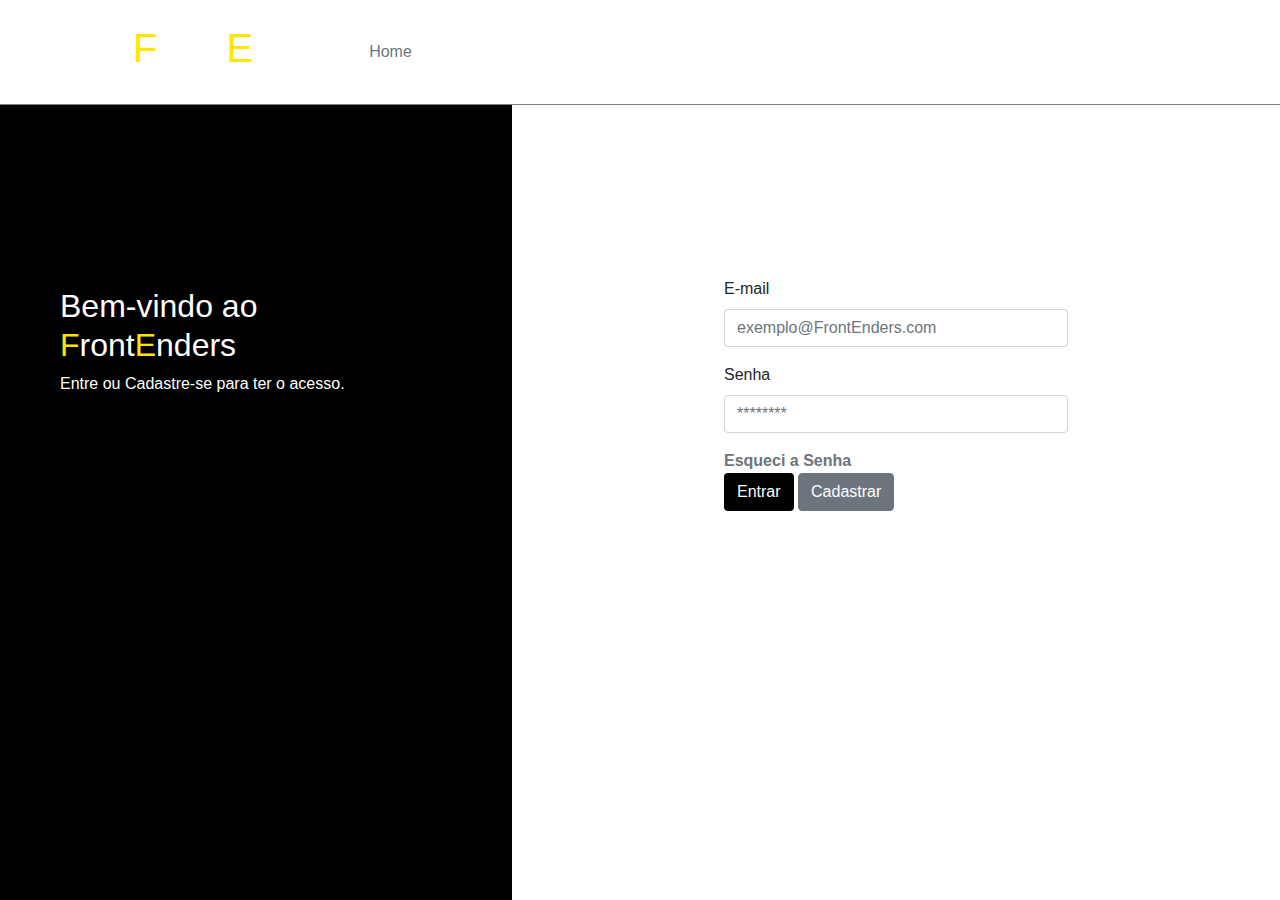
<file: Login/login.html>
<!DOCTYPE html>
<html lang="pt-br">
<head>
    <meta charset="UTF-8">
    <meta http-equiv="X-UA-Compatible" content="IE=edge">
    <meta name="viewport" content="width=device-width, initial-scale=1.0">
    <title>Login</title>
    <link href="https://cdn.jsdelivr.net/npm/bootstrap@5.2.2/dist/css/bootstrap.min.css" rel="stylesheet" integrity="sha384-Zenh87qX5JnK2Jl0vWa8Ck2rdkQ2Bzep5IDxbcnCeuOxjzrPF/et3URy9Bv1WTRi" crossorigin="anonymous">
    <script src="https://cdn.jsdelivr.net/npm/bootstrap@5.2.2/dist/js/bootstrap.bundle.min.js" integrity="sha384-OERcA2EqjJCMA+/3y+gxIOqMEjwtxJY7qPCqsdltbNJuaOe923+mo//f6V8Qbsw3" crossorigin="anonymous"></script>
    <link href="//maxcdn.bootstrapcdn.com/bootstrap/4.0.0/css/bootstrap.min.css" rel="stylesheet" id="bootstrap-css">
    <script src="//maxcdn.bootstrapcdn.com/bootstrap/4.0.0/js/bootstrap.min.js"></script>
    <script src="//code.jquery.com/jquery-1.11.1.min.js"></script>
    <link rel="stylesheet" href="./styleLogin.css">
</head>
<body>
    <!--CABEÇALHO-->
    <header class="p-3 text-bg-dark">
        <div class="container">
          <div class="d-flex flex-wrap align-items-center justify-content-center justify-content-lg-start">
            <a href="/" class="d-flex align-items-center mb-2 mb-lg-0 text-white text-decoration-none">
              <svg class="bi me-2" width="40" height="32" role="img" aria-label="Bootstrap"><use xlink:href="#bootstrap"/></svg>
            </a>
            <a id="marca" class="nav-link px-2 text-white" href="index.html">
            <h1><span class="letra">F</span>ront<span class="letra">E</span>nders</h1></a>
            <ul class="nav col-12 col-lg-auto me-lg-auto mb-2 justify-content-center mb-md-0">
              <li><a href="index.html" class="nav-link px-2 text-secondary">Home</a></li>
              <li><a href="" class="nav-link px-2 text-white">Nossos Planos</a></li>
              <li><a href="#" class="nav-link px-2 text-white">Contato</a></li>
              <li><a href="#" class="nav-link px-2 text-white">Sobre</a></li>
              <li><a href="#" class="nav-link px-2 text-white">FAQs</a></li>
            </ul>
          </div>
        </div>
    </header>
    
        <div class="sidenav">
             <div class="login-main-text">
                <h2>Bem-vindo ao<br><span class="letra">F</span>ront<span class="letra">E</span>nders</h2>
                <p>Entre ou Cadastre-se para ter o acesso.</p>
             </div>
          </div>
          <div class="main">
             <div class="col-md-6 col-sm-12">
                <div class="login-form">
                   <form>
                      <div class="form-group">
                         <label>E-mail</label>
                         <input type="text" class="form-control" placeholder="exemplo@FrontEnders.com">
                      </div>
                      <div class="form-group">
                         <label>Senha</label>
                         <input type="password" class="form-control" placeholder="********">
                      </div>
                      <div class="recuperacao">
                        <a class="forgot" href="./Forgot/forgot.html"><strong>Esqueci a Senha</strong></a>
                      </div>
                      <button type="submit" class="btn btn-black">Entrar</button>
                      <button type="submit" class="btn btn-secondary">Cadastrar</button>
                   </form>
                </div>
             </div>
          </div>
</body>
</html>
</file>
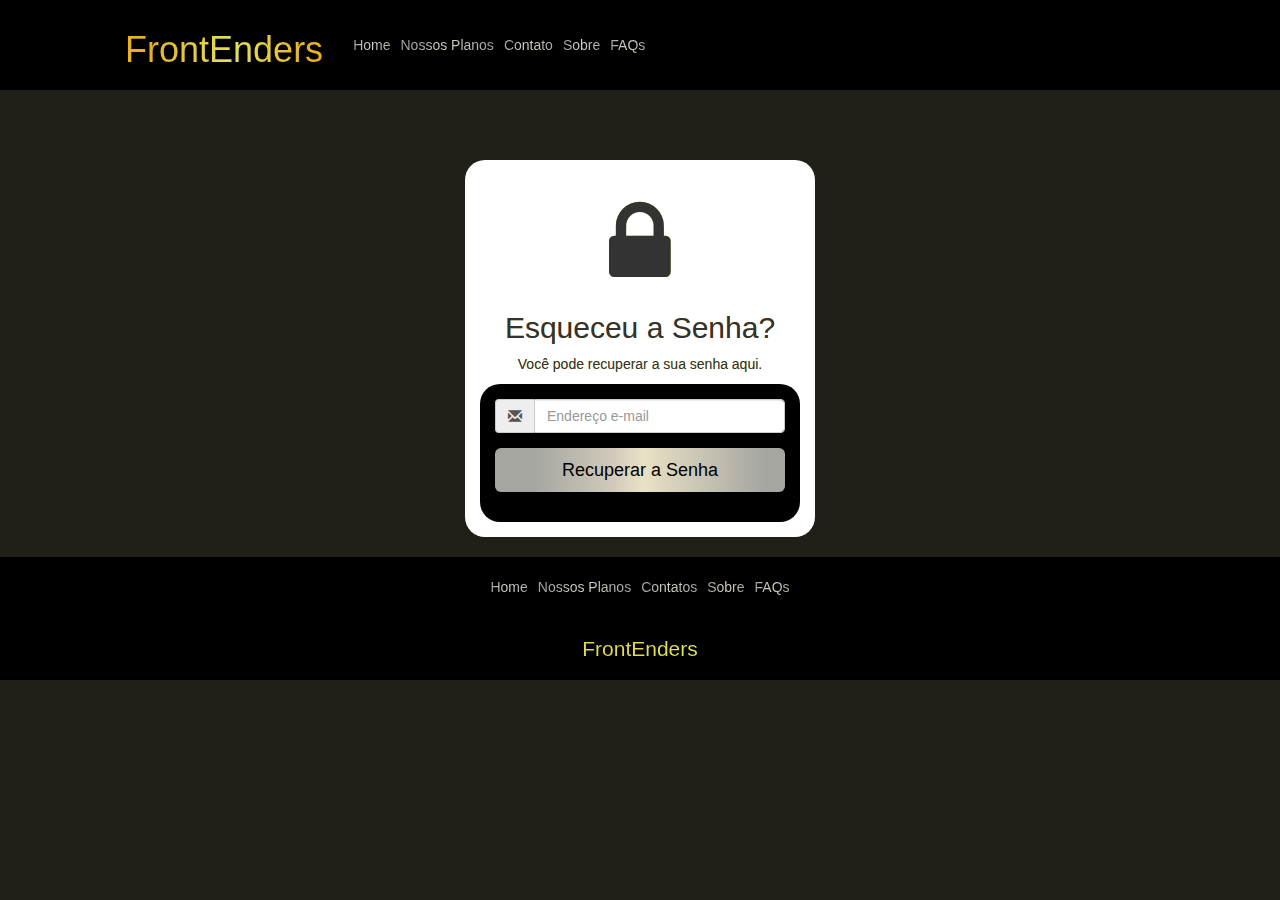
<file: Login/Forgot/forgot.html>
<!DOCTYPE html>
<html lang="pt-br">
  <head>
    <meta charset="UTF-8">
    <meta http-equiv="X-UA-Compatible" content="IE=edge">
    <meta name="viewport" content="width=device-width, initial-scale=1.0">
    <title>Recuperação</title>
    <link href="https://cdn.jsdelivr.net/npm/bootstrap@5.2.2/dist/css/bootstrap.min.css" rel="stylesheet" integrity="sha384-Zenh87qX5JnK2Jl0vWa8Ck2rdkQ2Bzep5IDxbcnCeuOxjzrPF/et3URy9Bv1WTRi" crossorigin="anonymous">
    <!-- CSS only -->
    <link href="https://cdn.jsdelivr.net/npm/bootstrap@5.2.2/dist/css/bootstrap.min.css" rel="stylesheet"
    integrity="sha384-Zenh87qX5JnK2Jl0vWa8Ck2rdkQ2Bzep5IDxbcnCeuOxjzrPF/et3URy9Bv1WTRi" crossorigin="anonymous">
    <!-- JavaScript Bundle with Popper -->
    <script src="https://cdn.jsdelivr.net/npm/bootstrap@5.2.2/dist/js/bootstrap.bundle.min.js"
    integrity="sha384-OERcA2EqjJCMA+/3y+gxIOqMEjwtxJY7qPCqsdltbNJuaOe923+mo//f6V8Qbsw3"
    crossorigin="anonymous"></script>
    <link href="//maxcdn.bootstrapcdn.com/bootstrap/4.0.0/css/bootstrap.min.css" rel="stylesheet" id="bootstrap-css">
    <link href="//maxcdn.bootstrapcdn.com/bootstrap/3.3.0/css/bootstrap.min.css" rel="stylesheet" id="bootstrap-css">
    <script src="//maxcdn.bootstrapcdn.com/bootstrap/3.3.0/js/bootstrap.min.js"></script>
    <script src="//code.jquery.com/jquery-1.11.1.min.js"></script>
    
    
    <link rel="stylesheet" href="./styleForgot.css">
    <script src="./scriptForgot.js"></script>
  </head>
<body>
  <!--CABEÇALHO-->
  <header class="p-3 text-bg-dark">
    <div class="container vov fade-in-right">
        <div class="d-flex flex-wrap align-items-center justify-content-center justify-content-lg-start">
            <a href="/" class="d-flex align-items-center mb-2 mb-lg-0 text-white text-decoration-none">
                <svg class="bi me-2" width="40" height="32" role="img" aria-label="Bootstrap">
                    <use xlink:href="#bootstrap" />
                </svg>
            </a>
            <h1 class="gradiente  "><span class="letra">F</span>ront<span class="letra">E</span>nders</h1>
            <a id="marca" class="nav-link px-2 text-white" href="index.html"></a>
            <ul class="nav col-12 col-lg-auto me-lg-auto mb-2 justify-content-center mb-md-0 ajusteHeader">
                <li><a href="index.html" class="nav-link px-2 text-white">Home</a></li>
                <li><a href="planos.html" class="nav-link px-2 text-white">Nossos Planos</a></li>
                <li><a href="#" class="nav-link px-2 text-secondary">Contato</a></li>
                <li><a href="#" class="nav-link px-2 text-white">Sobre</a></li>
                <li><a href="#" class="nav-link px-2 text-white">FAQs</a></li>
            </ul>
        </div>
    </div>
    </div>
</header>
<!--CABEÇALHO-->

<link rel="stylesheet" href="https://maxcdn.bootstrapcdn.com/font-awesome/4.5.0/css/font-awesome.min.css">
<div class="form-gap"></div>
<div class="container">
 <div class="row">
   <div class="col-md-4 col-md-offset-4">
           <div class="panel panel-default">
             <div class="panel-body dourado">
               <div class="text-center" >
                 <h3><i class="fa fa-lock fa-4x"></i></h3>
                 <h2 id="" class="text-center">Esqueceu a Senha?</h2>
                 <p>Você pode recuperar a sua senha aqui.</p>
                 <div class="panel-body">
   
                   <form id="register-form" role="form" autocomplete="off" class="form" method="post">
   
                     <div class="form-group">
                       <div class="input-group">
                         <span class="input-group-addon"><i class="glyphicon glyphicon-envelope color-blue"></i></span>
                         <input id="email" name="email" placeholder="Endereço e-mail" class="form-control"  type="email">
                       </div>
                     </div>
                     <div class="form-group">
                       <input name="recover-submit" class="btn btn-lg btn-primary btn-block prata" onclick="enviar()" value="Recuperar a Senha" type="submit">
                     </div>
                     
                     <input type="hidden" class="hide" name="token" id="token" value=""> 
                   </form>
                 </div>
               </div>
             </div>
           </div>
         </div>
 </div>
</div>
<div vw class="enabled">
  <div vw-access-button class="active"></div>
  <div vw-plugin-wrapper>
    <div class="vw-plugin-top-wrapper"></div>
  </div>
</div>
<!-- FOOTER  -->

<div class="containerFooter">
<footer class="py-3 my-4">
      <ul class="nav justify-content-center pb-3 mb-3">
          <li class="nav-item"><a href="#" class="nav-link px-2 text-muted">Home</a></li>
          <li class="nav-item"><a href="#" class="nav-link px-2 text-muted">Nossos Planos</a></li>
          <li class="nav-item"><a href="#" class="nav-link px-2 text-muted">Contatos</a></li>
          <li class="nav-item"><a href="#" class="nav-link px-2 text-muted">Sobre</a></li>
          <li class="nav-item"><a href="#" class="nav-link px-2 text-muted">FAQs</a></li>
      </ul>
      <h1  scroll="no" class="gradiente centraliza"><span class="letra">F</span>ront<span class="letra">E</span>nders</h1>
</footer>
</div>

<!-- FOOTER  -->
<script src="https://vlibras.gov.br/app/vlibras-plugin.js"></script>
<script>
  new window.VLibras.Widget('https://vlibras.gov.br/app');
</script>
</body>
</html>
</file>
<file: Login/styleLogin.css>
/* Header */

header{
    border-bottom: solid grey 1px;
}
#btnr{
    background-color: #FFE600;
    border: solid #FFE600;
}
.marca a{
    padding-right: 100px;
    text-decoration: none;
}
.letra{
    color: #FFE600  ;
}

body {
    font-family: "Lato", sans-serif;
}

/* Body */

.main-head{
    height: 150px;
    background: #FFF;

}

.sidenav {
    height: 100%;
    background-color: #000;
    overflow-x: hidden;
    padding-top: 20px;
}


.main {
    display: flex;
    padding: 0px 10px;
    flex-direction: column;
    align-items: center;
}

@media screen and (max-height: 450px) {
    .sidenav {padding-top: 15px;}
}

@media screen and (max-width: 450px) {
    .login-form{
        margin-top: 10%;
    }

    .register-form{
        margin-top: 10%;
    }
}

@media screen and (min-width: 768px){
    .main{
        margin-left: 40%; 
    }

    .sidenav{
        width: 40%;
        position: fixed;
        z-index: 1;
        left: 0;
    }

    .login-form{
        margin-top: 50%;
    }

    .register-form{
        margin-top: 20%;
    }
}


.login-main-text{
    margin-top: 20%;
    padding: 60px;
    color: #fff;
}

.login-main-text h2{
    font-weight: 300;
}

.btn-black{
    background-color: #000 !important;
    color: #fff;
}

.forgot{
    color: #6c757d;
    text-decoration: none;
}

.forgot:hover{
    color: #373a3d;
    text-decoration: none;
}
</file>
<file: Login/Forgot/styleForgot.css>
/* HEADER Eduardo */

    
body{
    background-color: rgb(32, 32, 24);
    margin: 0%;
 
    
    
}
/* HEADER Eduardo, ajustes Thais */
header{
    box-shadow: rgba(50, 50, 93, 0.25) 0px 2px 5px -1px, rgba(0, 0, 0, 0.3) 0px 1px 3px -1px;

    display: flex;
    flex-direction: row;
    justify-content: space-between;
    }
    
.container{
    width: 100%;
}
.gradiente{
    background-image: linear-gradient(90deg, rgba(233,178,34,1) 13%, rgba(252,255,101,0.8911939775910365) 55%, rgba(233,178,34,1) 91%);
    background-clip: text;/*apaga o fundo que esta atras da letra */
    -webkit-background-clip: text; /*ajuda a apagar o fundo em alguns navegadores*/
    -webkit-text-fill-color: transparent; /*deixa o texto transparente*/
}


.text-bg-dark{
    background-color: black !important;

}
#btnr{
    background-color: #FFE600;
    border: gold;
    background-image: linear-gradient(90deg, rgba(233,178,34,1) 13%, rgba(252,255,101,0.8911939775910365) 55%, rgba(233,178,34,1) 91%);
}
#btnr:hover{
    
   
    background-image: linear-gradient(90deg, rgba(166,166,161,1) 14%, rgba(210,203,188,1) 41%, rgba(231,225,211,0.9332107843137255) 51%, rgba(166,166,161,1) 93%);
    
}
#btnr0{
    background-color: #FFE600;
    border: gold;
    background-image: linear-gradient(90deg, rgba(166,166,161,1) 14%, rgba(210,203,188,1) 41%, rgba(231,225,211,0.9332107843137255) 51%, rgba(166,166,161,1) 93%);
    color: black;
}
#btnr0:hover{
    background-image: linear-gradient(90deg, rgba(233,178,34,1) 13%, rgba(252,255,101,0.8911939775910365) 55%, rgba(233,178,34,1) 91%);
}
.marca a{
    text-decoration: none;
}

.ajusteHeader{
    width: auto;
    padding:0 15px 0 15px;
    background-image: linear-gradient(90deg, rgba(166,166,161,1) 14%, rgba(210,203,188,1) 41%, rgba(231,225,211,0.9332107843137255) 51%, rgba(166,166,161,1) 93%);
    background-clip: text;/*apaga o fundo que esta atras da letra */
    -webkit-background-clip: text; /*ajuda a apagar o fundo em alguns navegadores*/
    -webkit-text-fill-color: transparent; /*deixa o texto transparente*/
}

/* HEADER Eduardo, ajustes Thais */
.form-gap {
    padding-top: 70px;
}
.btn{
    color: black;
    background-color: #FFE600;
    border: none;
}
.panel-body{
    background-color: black;
    border: none;
border-radius: 20px;
}
.panel{
    border: none;
    border-radius: 20px;
}
 a{
    background-image: linear-gradient(90deg, rgba(166,166,161,1) 14%, rgba(210,203,188,1) 41%, rgba(231,225,211,0.9332107843137255) 51%, rgba(166,166,161,1) 93%) !important;
    background-clip: text;/*apaga o fundo que esta atras da letra */
    -webkit-background-clip: text; /*ajuda a apagar o fundo em alguns navegadores*/
    -webkit-text-fill-color: transparent; /*deixa o texto transparente*/
 }
a:hover{
    background-image: linear-gradient(90deg, rgba(233,178,34,1) 13%, rgba(252,255,101,0.8911939775910365) 55%, rgba(233,178,34,1) 91%)!important;
    background-clip: text;/*apaga o fundo que esta atras da letra */
    -webkit-background-clip: text; /*ajuda a apagar o fundo em alguns navegadores*/
    -webkit-text-fill-color: transparent; /*deixa o texto transparente*/
 }
.dourado{
    background-image: linear-gradient(90deg, rgba(233,178,34,1) 13%, rgba(252,255,101,0.8911939775910365) 55%, rgba(233,178,34,1) 91%);
    background-clip: text;/*apaga o fundo que esta atras da letra */
}
.prata{
    background-image: linear-gradient(90deg, rgba(166,166,161,1) 14%, rgba(210,203,188,1) 41%, rgba(231,225,211,0.9332107843137255) 51%, rgba(166,166,161,1) 93%) !important;
}

/* FOOTER  */
/* COR DO FOOTER  */
footer{
    margin-bottom: 0 !important;
}

.containerFooter{
    background-color:black !important;
     margin:0 !important;
 }
 /* COR DO FOOTER  */
 
 /* CENTRALIZA O LOGO 'FRONTENDERS ' NO FOOTER  */
 .centraliza{
     font-size: 21px;
 
     display: flex;
     justify-content: center;
 }/* CENTRALIZA O LOGO 'FRONTENDERS ' NO FOOTER  */
 
 /* FOOTER FICAR SEM MARGIN BOTTOM  */
 .my-4{
     margin: 0 !important;
 }
 /* FOOTER FICAR SEM MARGIN BOTTOM  */
 
 /* FOOTER  */
</file>
